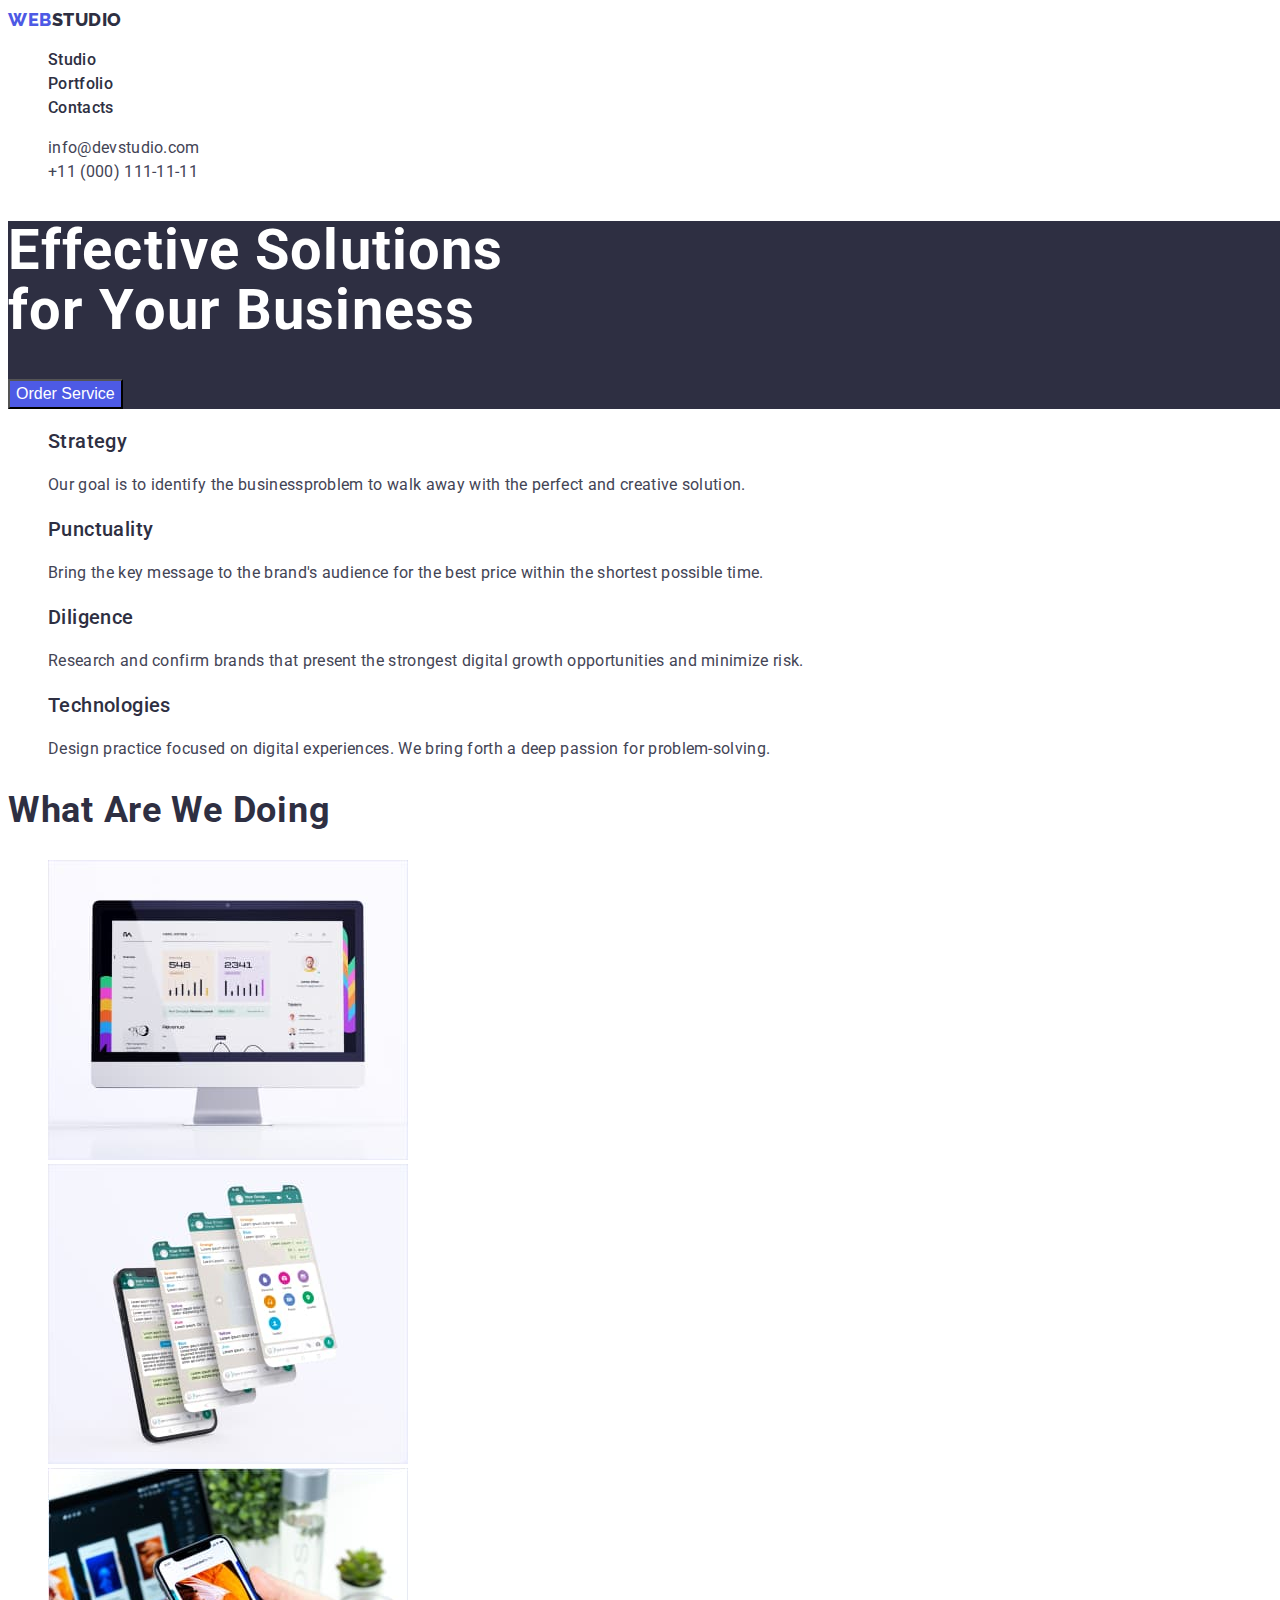
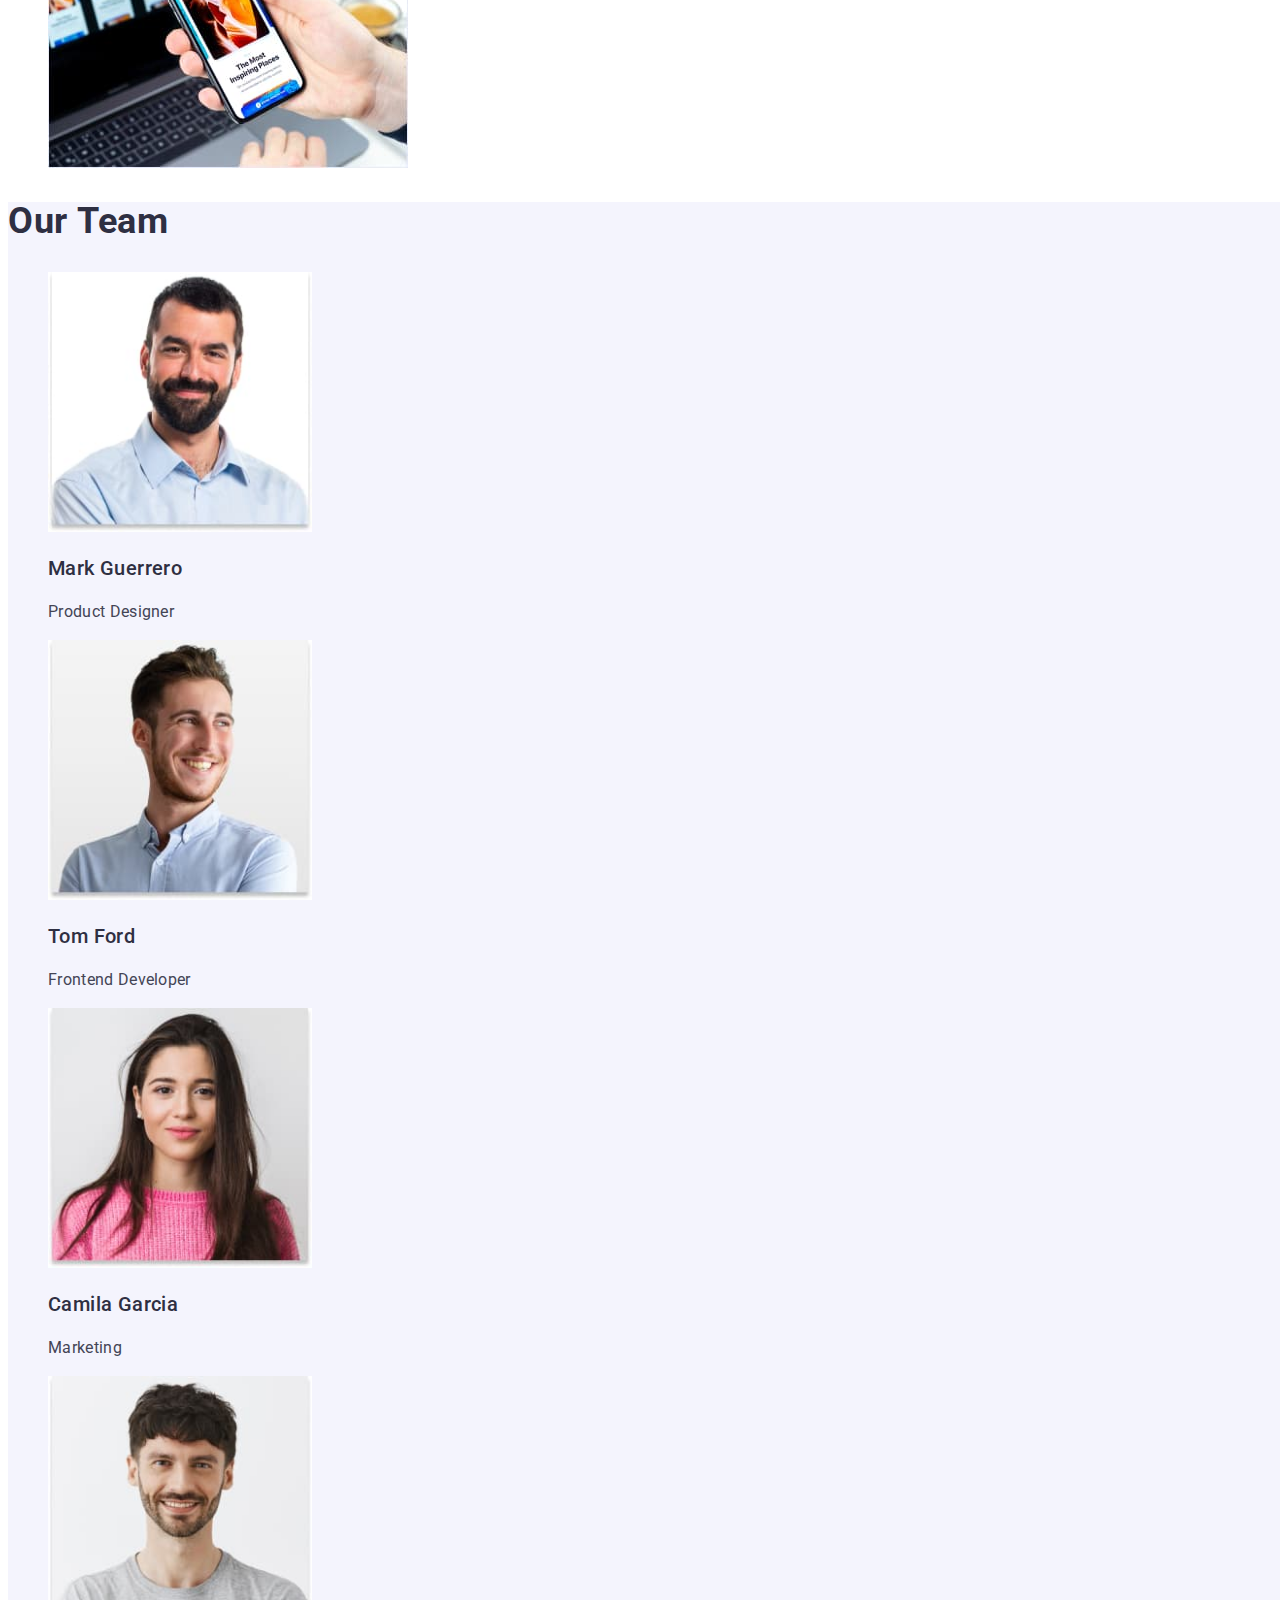
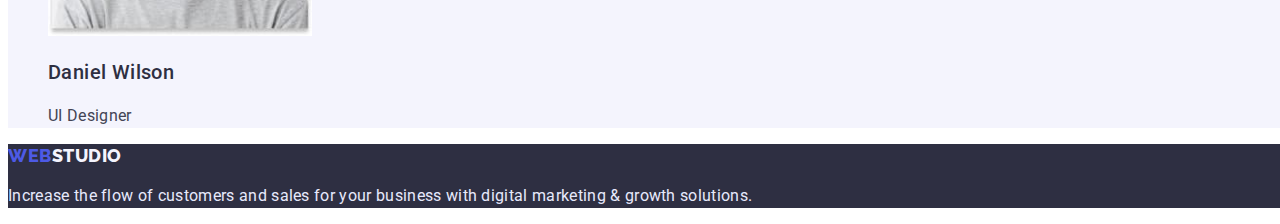
<file: index.html>
<!DOCTYPE html>
<html lang="en">

<head>
  <meta charset="UTF-8">
  <meta http-equiv="X-UA-Compatible" content="IE=edge">
  <meta name="viewport" content="width=device-width, initial-scale=1.0">
  <title>Document</title>
  <link rel="preconnect" href="https://fonts.googleapis.com">
  <link rel="preconnect" href="https://fonts.gstatic.com" crossorigin>
  <link href="https://fonts.googleapis.com/css2?family=Raleway:wght@800&family=Roboto:wght@400;500;700;900&display=swap"
    rel="stylesheet" />
  <link rel="stylesheet" href="./css/styles.css">
</head>

<body>

  <header class="page-header">
    <nav class="page-nav">
      <a class="logo link" href="/"><span class="logo-web">Web</span>Studio</a>
      <ul class="menu list">
        <li class="menu-item">
          <a class="menu-link link" href="#Studio">Studio</a>
        </li>
        <li class="menu-item">
          <a class="menu-link link" href="./portfolio.html">Portfolio</a>
        </li>
        <li class="menu-item">
          <a class="menu-link link" href="#Contacts">Contacts</a>
        </li>
      </ul>
    </nav>
    <address class="address">
      <ul class="menu-address list">
        <li class="address-list">
          <a class="mail link" href="mailto:info@devstudio.com">info@devstudio.com</a>
        </li>
        <li class="address-list">
          <a class="phone-number link" href="tel:+11(000)1111111">+11 (000) 111-11-11</a>
        </li>
      </ul>
    </address>
  </header>

  <main>

    <section class="hero">
      <h1 class="main-title">Effective Solutions <br> for Your Business</h1>
      <button class="modal-btn" type="button">Order Service</button>
    </section>

    <section class="section-features">
      <h2 hidden>features</h2>
      <ul class="features-menu list">
        <li class="features-list">
          <h3 class="secondary-subtitle">Strategy</h3>
          <p class="text-description">
            Our goal is to identify the businessproblem to walk away with the
            perfect and creative solution.
          </p>
        </li>
        <li class="features-list">
          <h3 class="secondary-subtitle">Punctuality</h3>
          <p class="text-description">
            Bring the key message to the brand's audience for the best price
            within the shortest possible time.
          </p>
        </li>
        <li class="features-list">
          <h3 class="secondary-subtitle">Diligence</h3>
          <p class="text-description">
            Research and confirm brands that present the strongest digital
            growth opportunities and minimize risk.
          </p>
        </li>
        <li class="features-list">
          <h3 class="secondary-subtitle">Technologies</h3>
          <p class="text-description">
            Design practice focused on digital experiences. We bring forth a
            deep passion for problem-solving.
          </p>
        </li>
      </ul>
    </section>

    <section class="product">
      <h2 class="suptitle">What are we doing</h2>
      <ul class="product-list">
        <li class="product-menu list">
          <img class="product-foto" src="./images/section2(1)/monitor.img.1.jpg" alt="monitor" width="360"
            height="300" />
        </li>
        <li class="product-menu list">
          <img class="product-foto" src="./images/section2(1)/phone.img.2.jpg" alt="phone" width="360" height="300" />
        </li>
        <li class="product-menu list">
          <img class="product-foto" src="./images/section2(1)/phone.img.3.jpg" alt="phone" width="360" height="300" />
        </li>
      </ul>
    </section>

    <section class="section-team">
      <h2 class="team">Our Team</h2>
      <ul class="team-list">
        <li class="team-menu list">
          <img class="foto-team" src="./images/section3(1)/mark-guerrero.img.jpg" alt="photos of employees" width="264"
            height="260" />
          <h3 class="foto-name">Mark Guerrero</h3>
          <p class="sphere">Product Designer</p>
        </li>
        <li class="team-menu list">
          <img class="foto-team" src="./images/section3(1)/tom-ford.img.jpg" alt="photos of employees" width="264"
            height="260" />
          <h3 class="foto-name">Tom Ford</h3>
          <p class="sphere">Frontend Developer</p>
        </li>
        <li class="team-menu list">
          <img class="foto-team" src="./images/section3(1)/camila-garcia.img.jpg" alt="photos of employees" width="264"
            height="260" />
          <h3 class="foto-name">Camila Garcia</h3>
          <p class="sphere">Marketing</p>
        </li>
        <li class="team-menu list">
          <img class="foto-team" src="./images/section3(1)/daniel-wilson.img.jpg" alt="photos of employees" width="264"
            height="260" />
          <h3 class="foto-name">Daniel Wilson</h3>
          <p class="sphere">UI Designer</p>
        </li>
      </ul>
    </section>
  </main>

  <footer class="footer">
    <a class="logo-logo link" href="/"><span class="logo-web">Web</span>Studio</a>
    <p class="text-footer">
      Increase the flow of customers and sales for your business with digital
      marketing & growth solutions.
    </p>
  </footer>
</body>

</html>
</file>
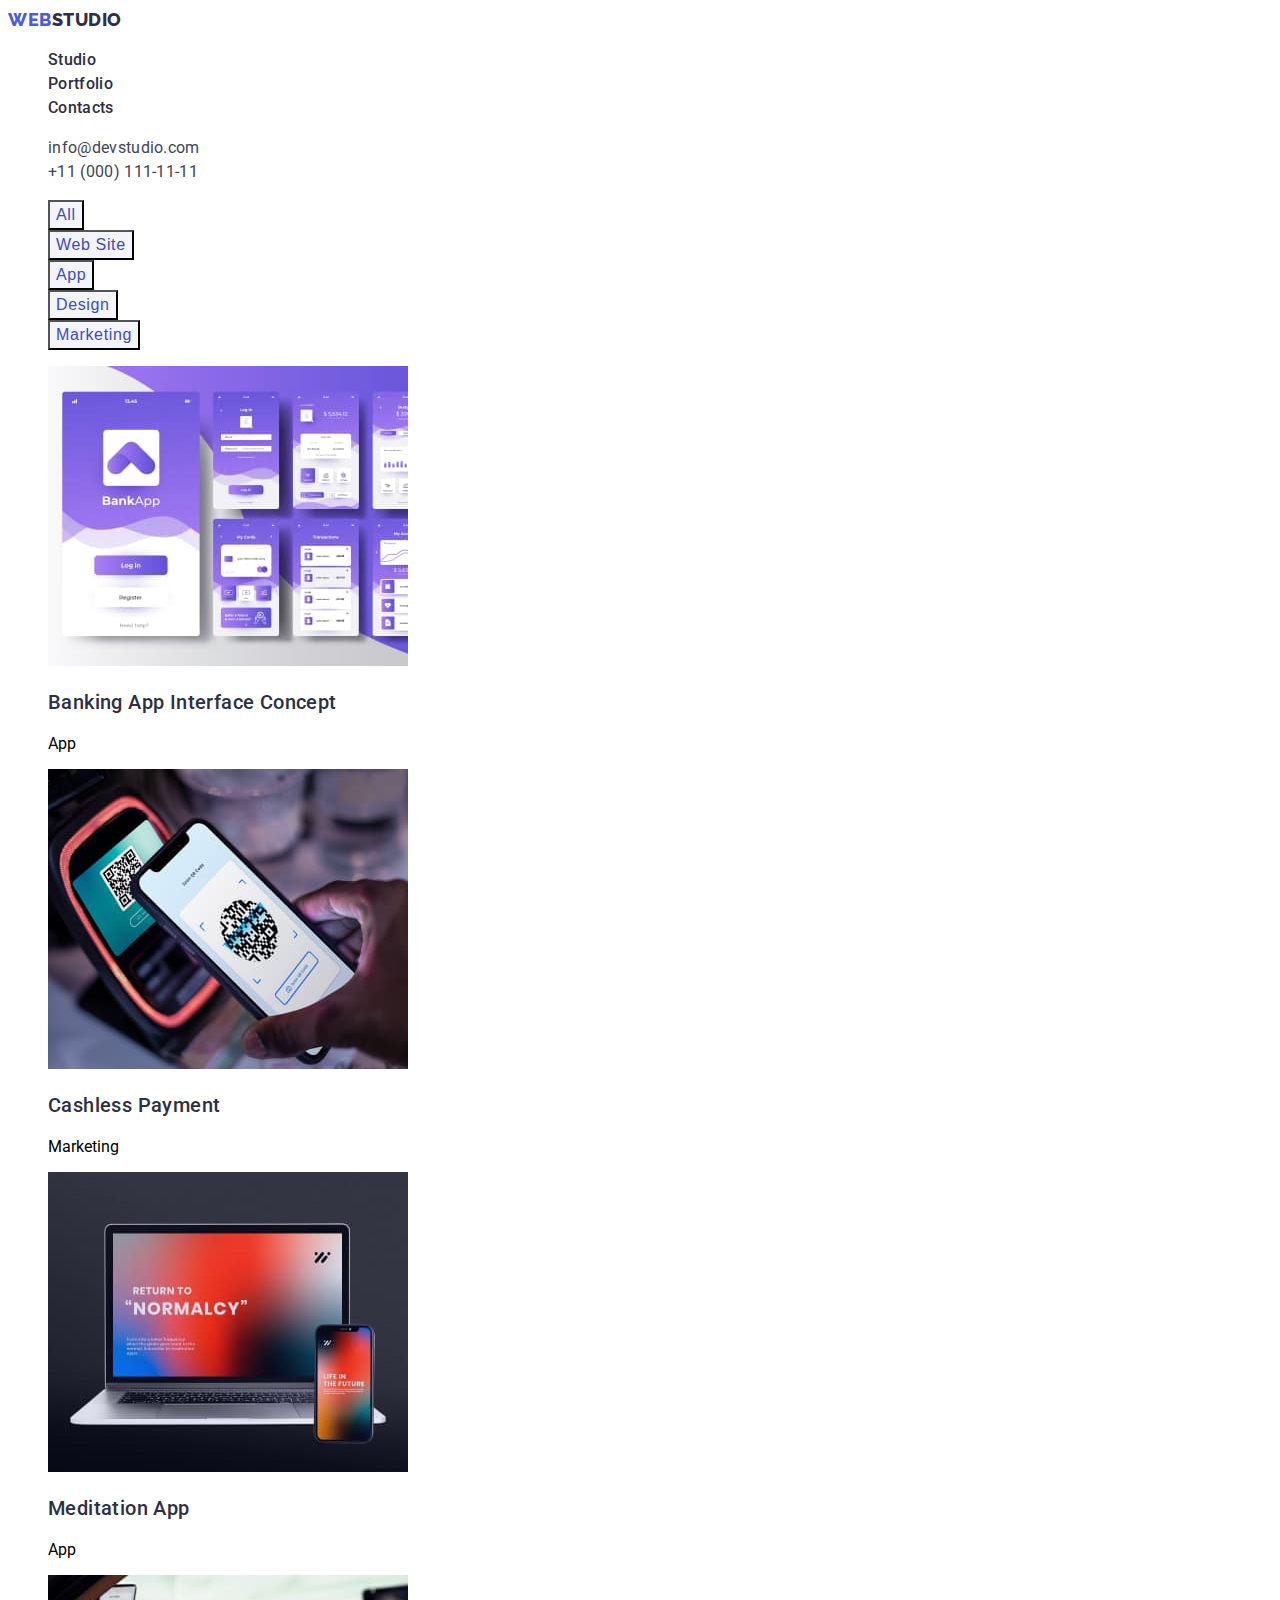
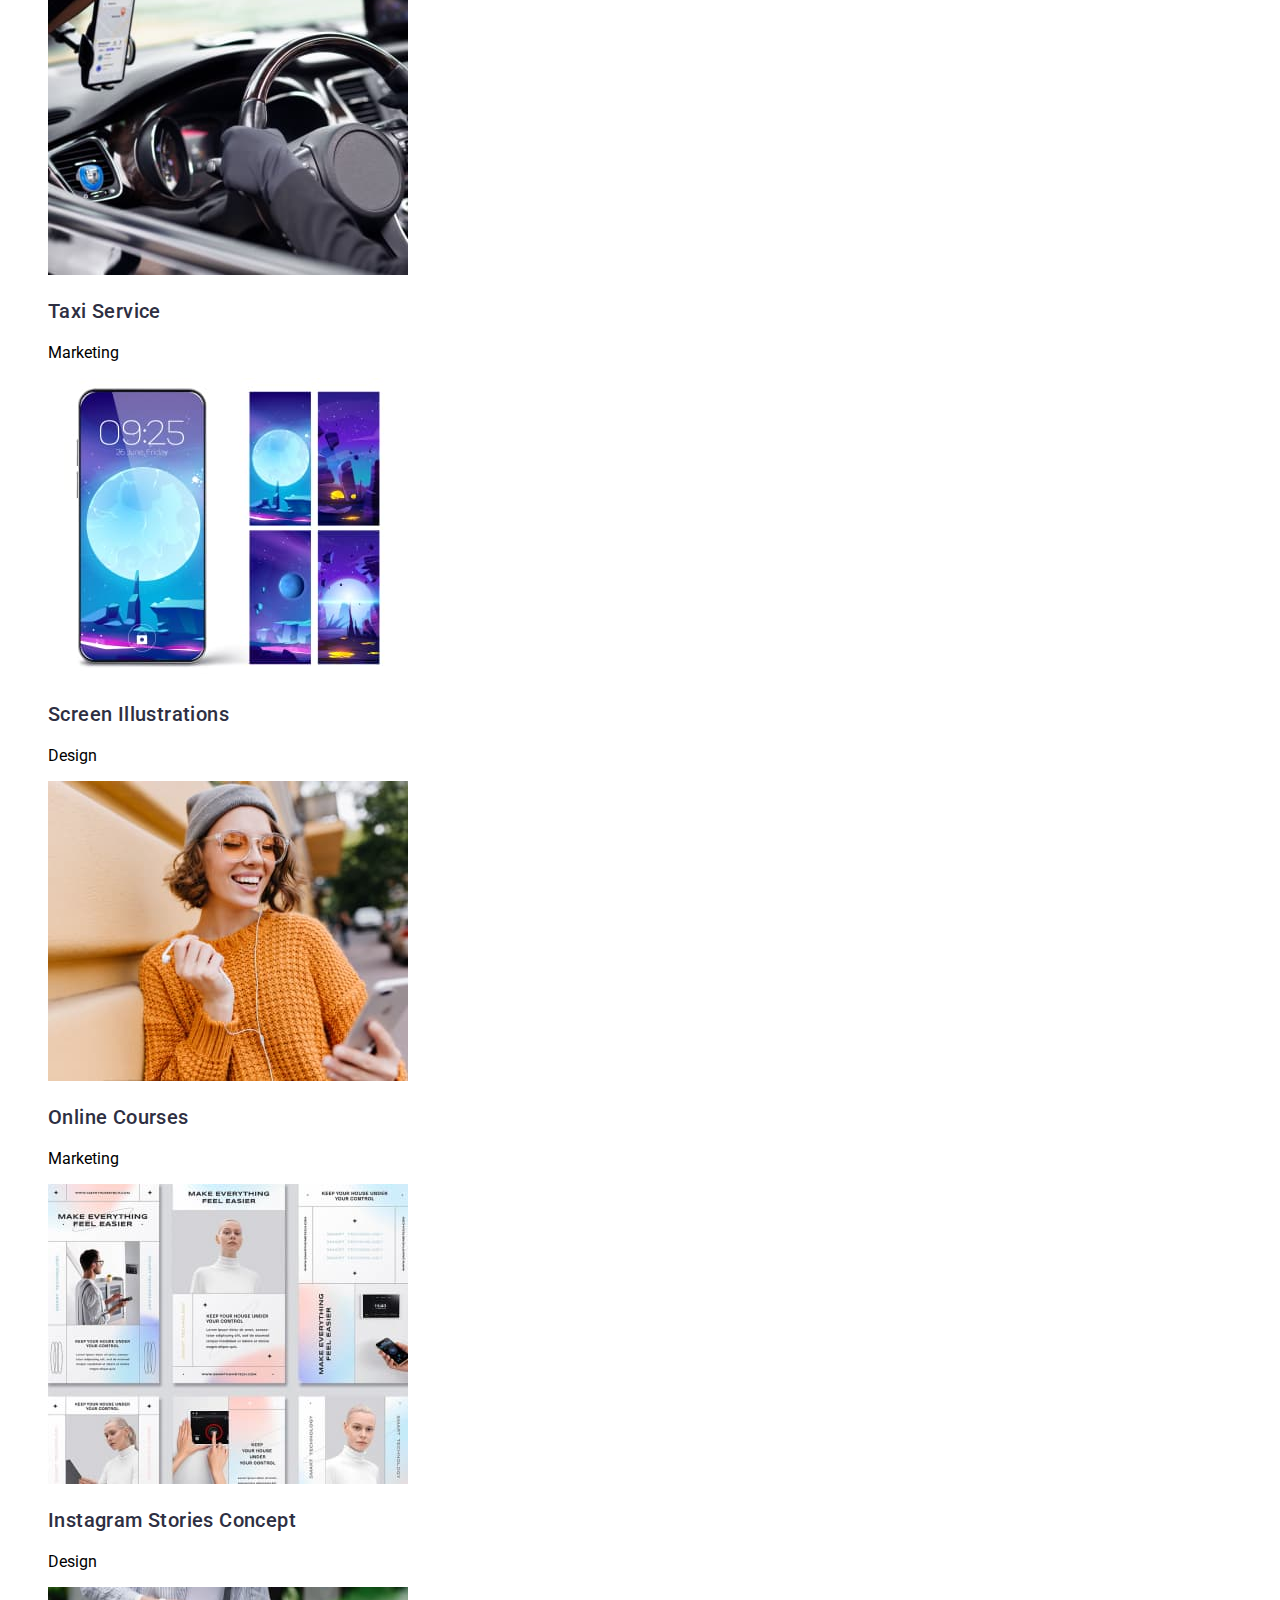
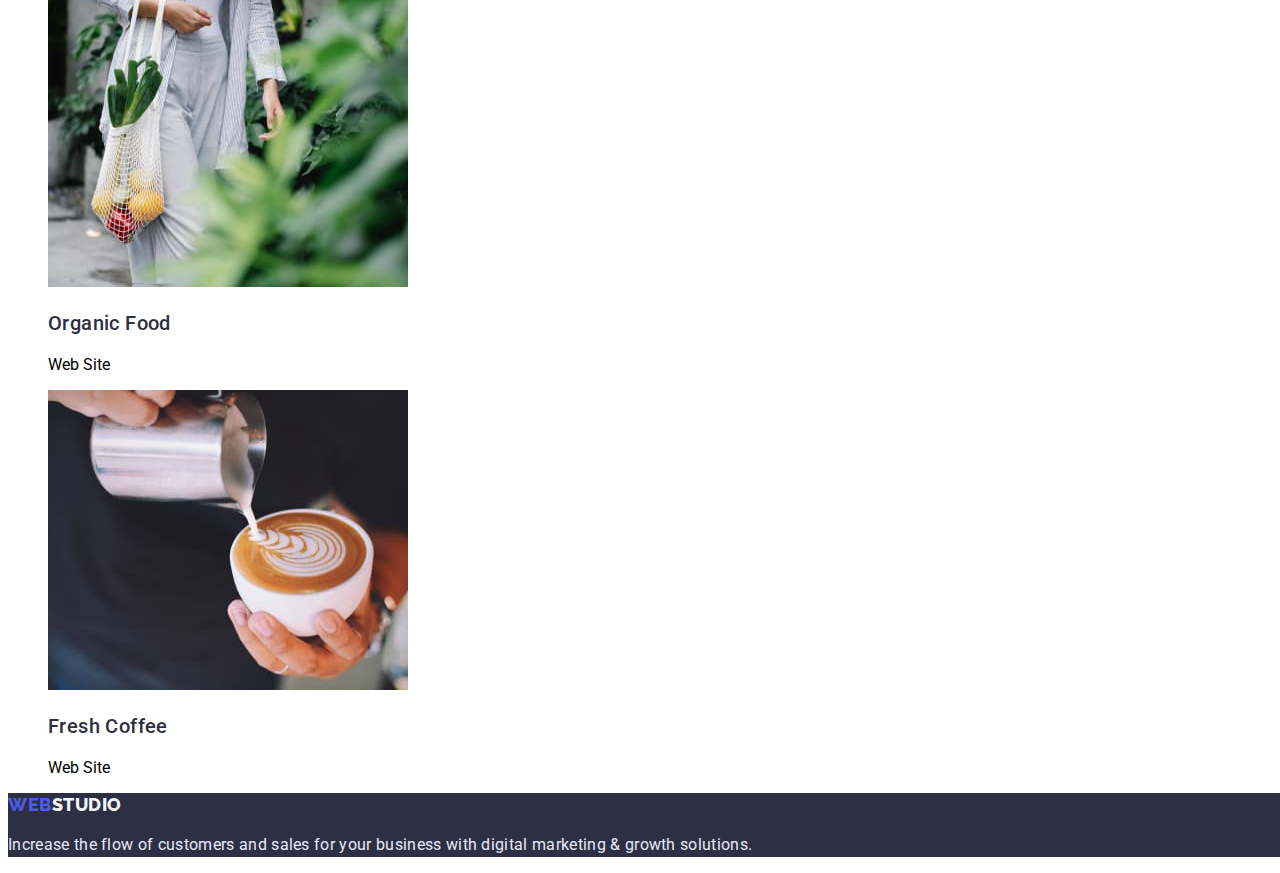
<file: portfolio.html>
<!DOCTYPE html>
<html lang="en">

<head>
    <meta charset="UTF-8">
    <meta http-equiv="X-UA-Compatible" content="IE=edge">
    <meta name="viewport" content="width=device-width, initial-scale=1.0">
    <title>Portfolio</title>
    <link rel="preconnect" href="https://fonts.googleapis.com">
    <link rel="preconnect" href="https://fonts.gstatic.com" crossorigin>
    <link
        href="https://fonts.googleapis.com/css2?family=Raleway:wght@800&family=Roboto:wght@400;500;700;900&display=swap"
        rel="stylesheet" />
    <link rel="stylesheet" href="./css/styles.css">
</head>

<body>

    <header class="page-header">
        <nav class="page-nav">
            <a class="logo link" href="/"><span class="logo-web">Web</span>Studio</a>
            <ul class="menu list">
                <li class="menu-item">
                    <a class="menu-link link" href="#Studio">Studio</a>
                </li>
                <li class="menu-item">
                    <a class="menu-link link" href="/index.html">Portfolio</a>
                </li>
                <li class="menu-item">
                    <a class="menu-link link" href="#Contacts">Contacts</a>
                </li>
            </ul>
        </nav>
        <address class="address">
            <ul class="menu-address list">
                <li class="address-list">
                    <a class="mail link" href="mailto:info@devstudio.com">info@devstudio.com</a>
                </li>
                <li class="address-list">
                    <a class="phone-number link" href="tel:+11(000)1111111">+11 (000) 111-11-11</a>
                </li>
            </ul>
        </address>
    </header>

    <main>
        <section class="section-portfolio">
            <h1 class="visually-hidden">Portfolio</h1>
            <ul class="filter-list link">
                <li class="filter-menu list">
                    <button class="filter-btn" type="button">All</button>
                </li>
                <li class="filter-menu list">
                    <button class="filter-btn" type="button">Web Site</button>
                </li>
                <li class="filter-menu list">
                    <button class="filter-btn" type="button">App</button>
                </li>
                <li class="filter-menu list">
                    <button class="filter-btn" type="button">Design</button>
                </li>
                <li class="filter-menu list">
                    <button class="filter-btn" type="button">Marketing</button>
                </li>
            </ul>
            <h2 class="visually-hidden">Section</h2>
            <ul class="portfolio-list">
                <li class="portfolio-menu list">
                    <a class="portfolio-link" href="">
                        <img class="portfolio-img" src="./images/rov(2)/interface.img.1.jpg" alt="interface" width="360"
                            height="300"></a>
                    <h3 class="nav-title">Banking App Interface Concept</h3>
                    <p class="offers-name">App</p>
                </li>
                <li class="portfolio-menu list">
                    <a class="portfolio-link" href="">
                        <img class="portfolio-img" src="./images/rov(2)/phone.img.2.jpg" alt="phone" width="360"
                            height="300"></a>
                    <h3 class="nav-title">Cashless Payment</h3>
                    <p class="offers-name">Marketing</p>
                </li>
                <li class="portfolio-menu list">
                    <a class="portfolio-link" href="">
                        <img class="portfolio-img" src="./images/rov(2)/nout.img.3.jpg" alt="nout" width="360"
                            height="300"></a>
                    <h3 class="nav-title">Meditation App</h3>
                    <p class="offers-name">App</p>
                </li>
                <li class="portfolio-menu list">
                    <a class="portfolio-link" href="">
                        <img class="portfolio-img" src="./images/rov(2)/auto.img.4.jpg" alt="auto" width="360"
                            height="300"></a>
                    <h3 class="nav-title">Taxi Service</h3>
                    <p class="offers-name">Marketing</p>
                </li>
                <li class="portfolio-menu list">
                    <a class="portfolio-link" href="">
                        <img class="portfolio-img" src="./images/rov(2)/illustrations.img.5.jpg" alt="illustrations"
                            width="360" height="300"></a>
                    <h3 class="nav-title">Screen Illustrations</h3>
                    <p class="offers-name">Design</p>
                </li>
                <li class="portfolio-menu list">
                    <a class="portfolio-link" href="">
                        <img class="portfolio-img" src="./images/rov(2)/online.img.6.jpg" alt="online" width="360"
                            height="300"></a>
                    <h3 class="nav-title">Online Courses</h3>
                    <p class="offers-name">Marketing</p>
                </li>
                <li class="portfolio-menu list">
                    <a class="portfolio-link" href="">
                        <img class="portfolio-img" src="./images/rov(2)/instagram.img.7.jpg" alt="instagram" width="360"
                            height="300"></a>
                    <h3 class="nav-title">Instagram Stories Concept</h3>
                    <p class="offers-name">Design</p>
                </li>
                <li class="portfolio-menu list">
                    <a class="portfolio-link" href="">
                        <img class="portfolio-img" src="./images/rov(2)/organic.img.8.jpg" alt="organic" width="360"
                            height="300"></a>
                    <h3 class="nav-title">Organic Food</h3>
                    <p class="offers-name">Web Site</p>
                </li>
                <li class="portfolio-menu list">
                    <a class="portfolio-link" href="">
                        <img class="portfolio-img" src="./images/rov(2)/coffee.img.9.jpg" alt="coffee" width="360"
                            height="300"></a>
                    <h3 class="nav-title">Fresh Coffee</h3>
                    <p class="offers-name">Web Site</p>
                </li>
            </ul>
        </section>
    </main>

    <footer class="footer">
        <a class="logo-logo link" href="/"><span class="logo-web">Web</span>Studio</a>
        <p class="text-footer">
            Increase the flow of customers and sales for your business with digital
            marketing & growth solutions.
        </p>
    </footer>
</body>
</file>
<file: css/styles.css>
:root {
    --acent-color: #404BBF;
    --primary-acent-color: #E7E9FC;
    --secondary-acent-color: #4D5AE5;
    --tertiary-acent-color: #F4F4FD;
    --primary-font: 'Roboto', sans-serif;
    --secondary-font: 'Raleway', sans-serif;
    --primary-text-color: #2E2F42;
    --secondary-text-color: #434455;
    --tertiary-text-color: #FFFFFF;
}

.list {
    list-style: none;
}

.link {
    text-decoration: none;
}


body {
    font-family: var(--primary-font);
}



/*========= HEADER ========= */


.visually-hidden {
    position: absolute;
    width: 1px;
    height: 1px;
    margin: -1px;
    border: 0;
    padding: 0;

    white-space: nowrap;
    clip-path: inset(100%);
    clip: rect(0 0 0 0);
    overflow: hidden;
}

.logo {
    font-family: var(--secondary-font);
    font-weight: 800;
    font-size: 18px;
    line-height: 1.33;
    letter-spacing: 0.03em;
    text-transform: uppercase;

    color: var(--primary-text-color);
}

.logo-web {
    font-family: var(--secondary-font);
    font-weight: 800;
    font-size: 18px;
    line-height: 1.33;
    letter-spacing: 0.03em;
    text-transform: uppercase;

    color: var(--secondary-acent-color);
}

.menu-link {
    font-weight: 500;
    font-size: 16px;
    line-height: 1.5;
    letter-spacing: 0.02em;

    color: var(--primary-text-color);
}

.menu-link:hover,
.menu-link:focus {
    color: var(--acent-color);
}

.mail {
    font-style: normal;
    font-size: 16px;
    line-height: 1.5;
    letter-spacing: 0.02em;

    color: var(--secondary-text-color);
}

.mail:hover,
.mail:focus {
    color: var(--acent-color);
}

.phone-number {
    font-style: normal;
    font-size: 16px;
    line-height: 1.5;
    letter-spacing: 0.02em;

    color: var(--secondary-text-color);
}

.phone-number:hover,
.phone-number:focus {
    color: var(--acent-color);
}


/*========= MEIN =========*/

/*========== HERO ==========*/

.hero {
    width: 1440px;
    background: var(--primary-text-color)
}

.main-title {
    font-size: 56px;
    line-height: 1.07;
    letter-spacing: 0.02em;

    color: var(--tertiary-text-color);
}

.modal-btn {
    font-family: sans-serif;
    font-weight: 500;
    font-size: 16px;
    line-height: 1.5;

    cursor: pointer;

    background-color: var(--secondary-acent-color);
    color: var(--tertiary-text-color);
}

.modal-btn:hover,
.modal-btn:focus {
    background-color: var(--acent-color);
    color: var(--tertiary-text-color);
}

/* ====================== FEATURES ================= */

.secondary-subtitle {
    font-weight: 500;
    font-size: 20px;
    line-height: 1.2;
    letter-spacing: 0.02em;

    color: var(--primary-text-color);
}

.text-description {
    font-size: 16px;
    line-height: 1.5;
    letter-spacing: 0.02em;

    color: var(--secondary-text-color);
}

/* ======================= PRODUCT ================ */

.suptitle {
    font-size: 36px;
    line-height: 1.11;
    letter-spacing: 0.02em;
    text-transform: capitalize;

    color: var(--primary-text-color);
}

.team {
    font-size: 36px;
    line-height: 1.11;
    letter-spacing: 0.02em;
    text-transform: capitalize;
    color: var(--primary-text-color);
}

/*  SECTION-TEAM   */

.foto-name {
    font-weight: 500;
    font-size: 20px;
    line-height: 1.2;
    letter-spacing: 0.02em;

    color: var(--primary-text-color);
}

.sphere {
    font-size: 16px;
    line-height: 1.5;
    letter-spacing: 0.02em;

    color: var(--secondary-text-color);
}

/* ========= PORTFOLIO ============ */

.section-team {
    width: 1440px;
    background: var(--tertiary-acent-color);
}


.filter-btn {
    font-weight: 500;
    font-size: 16px;
    line-height: 1.5;
    letter-spacing: 0.04em;

    color: var(--acent-color);
    background: var(--tertiary-acent-color);
}

.filter-btn:hover,
.filter-btn:focus {
    background-color: var(--acent-color);
    color: var(--tertiary-text-color);
}

.nav-title {
    font-weight: 500;
    font-size: 20px;
    line-height: 1.2;
    letter-spacing: 0.02em;

    color: var(--primary-text-color);
}

.ofers-name {
    font-size: 16px;
    line-height: 1.5;
    letter-spacing: 0.02em;

    color: var(--secondary-text-color);
}


/*=================== FOOTER ============ */

.footer {
    width: 1440px;
    background: var(--primary-text-color);
}

.logo-logo {
    font-family: 'Raleway';
    font-weight: 800;
    font-size: 18px;
    line-height: 1.16;
    letter-spacing: 0.03em;
    text-transform: uppercase;

    color: var(--tertiary-acent-color);
}

.text-footer {
    font-size: 16px;
    line-height: 1.5;
    letter-spacing: 0.02em;
    color: var(--primary-acent-color);
}
</file>
